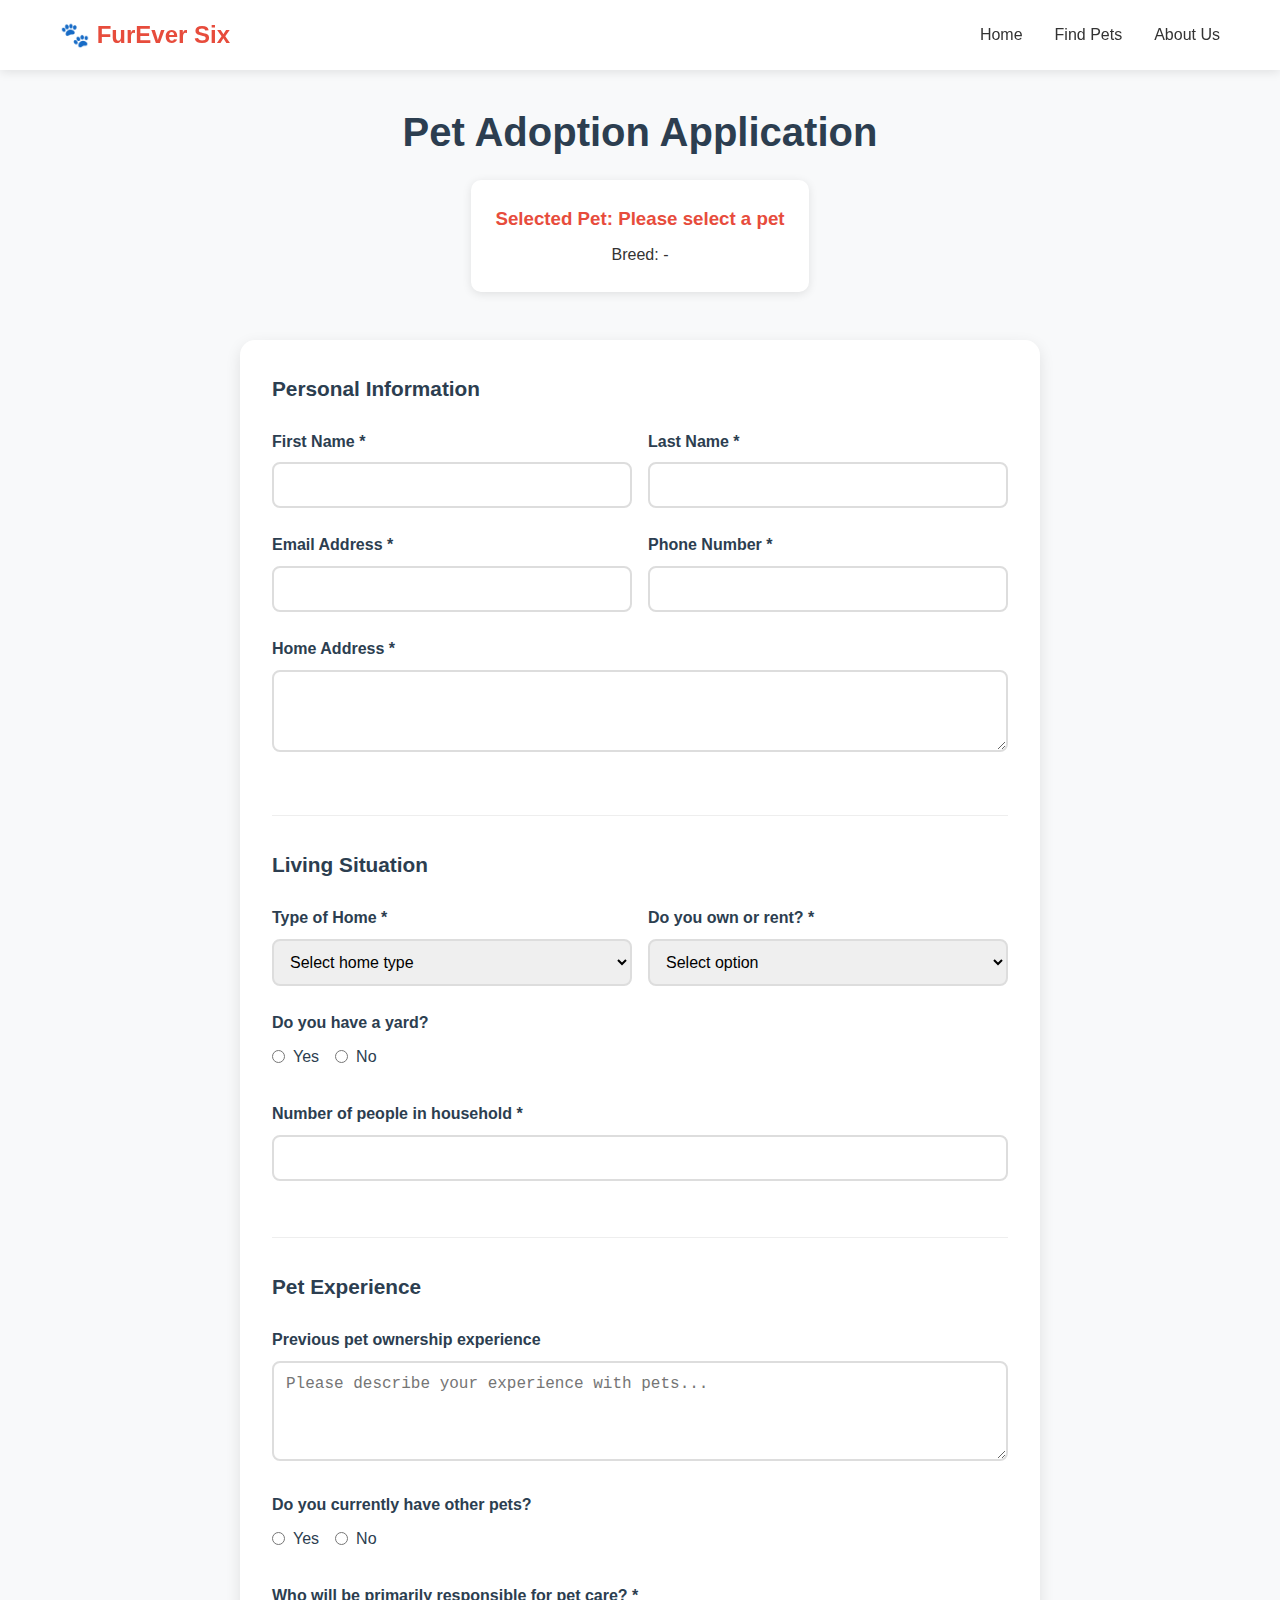
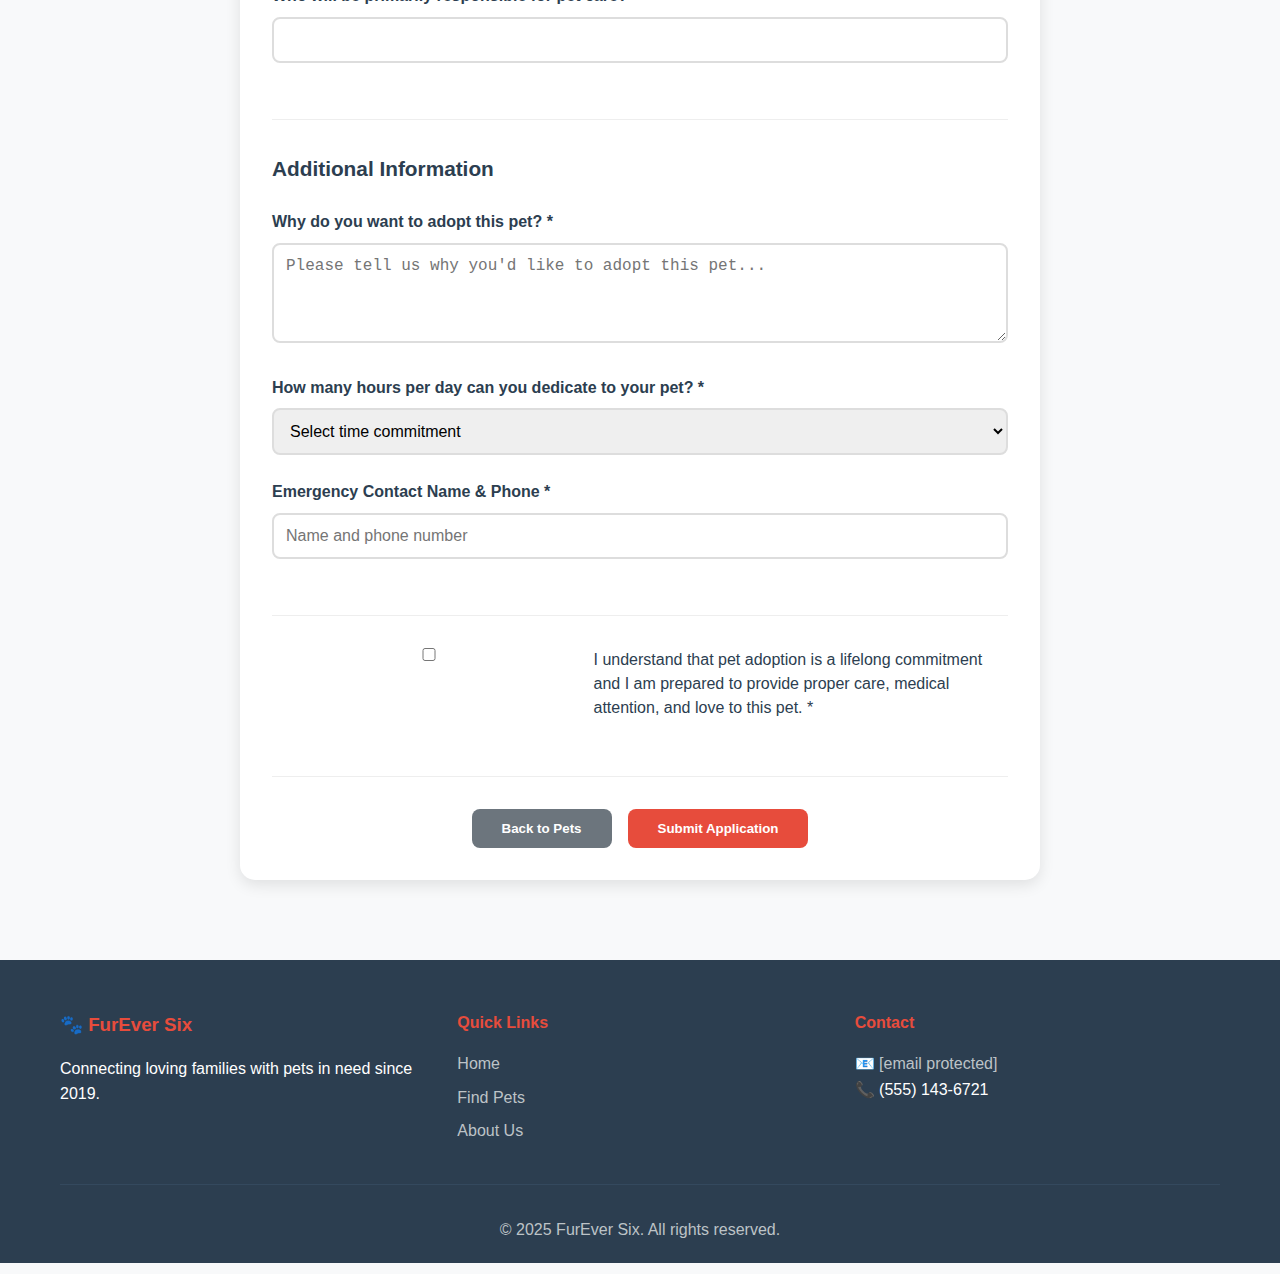
<file: adaption.html>
<!DOCTYPE html>
<html lang="en">

<head>
    <meta charset="UTF-8">
    <meta name="viewport" content="width=device-width, initial-scale=1.0">
    <title>Adoption Form - FurEver Six</title>
    <link rel="stylesheet" href="./adaption.css">
</head>

<body>
    <nav class="navbar">
        <div class="nav-container">
            <div class="nav-logo">
                <h2>🐾 FurEver Six</h2>
            </div>
            <ul class="nav-menu">
                <li class="nav-item">
                    <a href="main.html" class="nav-link">Home</a>
                </li>
                <li class="nav-item">
                    <a href="pet.html" class="nav-link">Find Pets</a>
                </li>
                <li class="nav-item">
                    <a href="about.html" class="nav-link">About Us</a>
                </li>
            </ul>
            <div class="hamburger">
                <span class="bar"></span>
                <span class="bar"></span>
                <span class="bar"></span>
            </div>
        </div>
    </nav>

    <section class="form-section">
        <div class="container">
            <div class="form-header">
                <h1>Pet Adoption Application</h1>
                <div id="pet-info" class="selected-pet">
                    <h3>Selected Pet: <span id="pet-name">Please select a pet</span></h3>
                    <p>Breed: <span id="pet-breed">-</span></p>
                </div>
            </div>

            <form id="adoption-form" class="adoption-form">
                <div class="form-section-group">
                    <h3>Personal Information</h3>
                    <div class="form-row">
                        <div class="form-group">
                            <label for="firstName">First Name *</label>
                            <input type="text" id="firstName" name="firstName" required>
                        </div>
                        <div class="form-group">
                            <label for="lastName">Last Name *</label>
                            <input type="text" id="lastName" name="lastName" required>
                        </div>
                    </div>
                    
                    <div class="form-row">
                        <div class="form-group">
                            <label for="email">Email Address *</label>
                            <input type="email" id="email" name="email" required>
                        </div>
                        <div class="form-group">
                            <label for="phone">Phone Number *</label>
                            <input type="tel" id="phone" name="phone" required>
                        </div>
                    </div>

                    <div class="form-group">
                        <label for="address">Home Address *</label>
                        <textarea id="address" name="address" rows="3" required></textarea>
                    </div>
                </div>

                <div class="form-section-group">
                    <h3>Living Situation</h3>
                    <div class="form-row">
                        <div class="form-group">
                            <label for="homeType">Type of Home *</label>
                            <select id="homeType" name="homeType" required>
                                <option value="">Select home type</option>
                                <option value="house">House</option>
                                <option value="apartment">Apartment</option>
                                <option value="condo">Condo</option>
                                <option value="other">Other</option>
                            </select>
                        </div>
                        <div class="form-group">
                            <label for="ownRent">Do you own or rent? *</label>
                            <select id="ownRent" name="ownRent" required>
                                <option value="">Select option</option>
                                <option value="own">Own</option>
                                <option value="rent">Rent</option>
                            </select>
                        </div>
                    </div>

                    <div class="form-group">
                        <label for="yard">Do you have a yard?</label>
                        <div class="radio-group">
                            <label><input type="radio" name="yard" value="yes"> Yes</label>
                            <label><input type="radio" name="yard" value="no"> No</label>
                        </div>
                    </div>

                    <div class="form-group">
                        <label for="householdMembers">Number of people in household *</label>
                        <input type="number" id="householdMembers" name="householdMembers" min="1" required>
                    </div>
                </div>

                <div class="form-section-group">
                    <h3>Pet Experience</h3>
                    <div class="form-group">
                        <label for="petExperience">Previous pet ownership experience</label>
                        <textarea id="petExperience" name="petExperience" rows="4" placeholder="Please describe your experience with pets..."></textarea>
                    </div>

                    <div class="form-group">
                        <label for="currentPets">Do you currently have other pets?</label>
                        <div class="radio-group">
                            <label><input type="radio" name="currentPets" value="yes"> Yes</label>
                            <label><input type="radio" name="currentPets" value="no"> No</label>
                        </div>
                    </div>

                    <div class="form-group">
                        <label for="petCare">Who will be primarily responsible for pet care? *</label>
                        <input type="text" id="petCare" name="petCare" required>
                    </div>
                </div>

                <div class="form-section-group">
                    <h3>Additional Information</h3>
                    <div class="form-group">
                        <label for="reason">Why do you want to adopt this pet? *</label>
                        <textarea id="reason" name="reason" rows="4" required placeholder="Please tell us why you'd like to adopt this pet..."></textarea>
                    </div>

                    <div class="form-group">
                        <label for="timeCommitment">How many hours per day can you dedicate to your pet? *</label>
                        <select id="timeCommitment" name="timeCommitment" required>
                            <option value="">Select time commitment</option>
                            <option value="1-2">1-2 hours</option>
                            <option value="3-4">3-4 hours</option>
                            <option value="5-6">5-6 hours</option>
                            <option value="7+">7+ hours</option>
                        </select>
                    </div>

                    <div class="form-group">
                        <label for="emergencyContact">Emergency Contact Name & Phone *</label>
                        <input type="text" id="emergencyContact" name="emergencyContact" required placeholder="Name and phone number">
                    </div>
                </div>

                <div class="form-section-group">
                    <div class="form-group checkbox-group">
                        <label>
                            <input type="checkbox" id="agreement" name="agreement" required>
                            I understand that pet adoption is a lifelong commitment and I am prepared to provide proper care, medical attention, and love to this pet. *
                        </label>
                    </div>
                </div>

                <div class="form-actions">
                    <button type="button" class="btn-secondary" onclick="goBack()">Back to Pets</button>
                    <button type="submit" class="btn-primary">Submit Application</button>
                </div>
            </form>
        </div>
    </section>

    <div id="success-modal" class="modal">
        <div class="modal-content">
            <h2>🎉 Application Submitted!</h2>
            <p>Thank you for your interest in adopting <span id="modal-pet-name"></span>!</p>
            <p>We'll review your application and contact you within 2-3 business days.</p>
            <button onclick="closeModal()" class="btn-primary">Close</button>
        </div>
    </div>

    <footer class="footer">
        <div class="container">
            <div class="footer-content">
                <div class="footer-section">
                    <h3>🐾 FurEver Six</h3>
                    <p>Connecting loving families with pets in need since 2019.</p>
                </div>
                <div class="footer-section">
                    <h4>Quick Links</h4>
                    <ul>
                        <li><a href="main.html">Home</a></li>
                        <li><a href="pet.html">Find Pets</a></li>
                        <li><a href="about.html">About Us</a></li>
                    </ul>
                </div>
                <div class="footer-section">
                    <h4>Contact</h4>
                    <p>📧 <a href="/cdn-cgi/l/email-protection" class="__cf_email__" data-cfemail="375e59515877475640445659535f52564543441954585a">[email&#160;protected]</a></p>
                    <p>📞 (555) 143-6721</p>
                </div>
            </div>
            <div class="footer-bottom">
                <p>&copy; 2025 FurEver Six. All rights reserved.</p>
            </div>
        </div>
    </footer>

<script src="main.js"></script>
</body>

</html>
</file>
<file: adaption.css>
* {
    margin: 0;
    padding: 0;
    box-sizing: border-box;
}

body {
    font-family: 'Segoe UI', Tahoma, Geneva, Verdana, sans-serif;
    line-height: 1.6;
    color: #333;
    background-color: #f8f9fa;
}

.container {
    max-width: 1200px;
    margin: 0 auto;
    padding: 0 20px;
}

.navbar {
    background: #fff;
    box-shadow: 0 2px 10px rgba(0,0,0,0.1);
    position: fixed;
    top: 0;
    width: 100%;
    z-index: 1000;
}

.nav-container {
    max-width: 1200px;
    margin: 0 auto;
    padding: 0 20px;
    display: flex;
    justify-content: space-between;
    align-items: center;
    height: 70px;
}

.nav-logo h2 {
    color: #e74c3c;
    font-size: 1.5rem;
}

.nav-menu {
    display: flex;
    list-style: none;
    gap: 2rem;
}

.nav-link {
    text-decoration: none;
    color: #333;
    font-weight: 500;
    transition: color 0.3s ease;
    position: relative;
}

.nav-link:hover,
.nav-link.active {
    color: #e74c3c;
}

.nav-link.active::after {
    content: '';
    position: absolute;
    bottom: -5px;
    left: 0;
    width: 100%;
    height: 2px;
    background: #e74c3c;
}

.hamburger {
    display: none;
    flex-direction: column;
    cursor: pointer;
}

.bar {
    width: 25px;
    height: 3px;
    background: #333;
    margin: 3px 0;
    transition: 0.3s;
}

.hero {
    display: flex;
    align-items: center;
    min-height: 100vh;
    padding: 100px 20px 50px;
    background: linear-gradient(135deg, #667eea 0%, #764ba2 100%);
    color: white;
}

.hero-content {
    max-width: 1200px;
    margin: 0 auto;
    display: grid;
    grid-template-columns: 1fr 1fr;
    gap: 3rem;
    align-items: center;
}

.hero-content h1 {
    font-size: 3rem;
    margin-bottom: 1rem;
    line-height: 1.2;
}

.hero-content p {
    font-size: 1.2rem;
    margin-bottom: 2rem;
    opacity: 0.9;
}

.cta-button {
    display: inline-block;
    background: #e74c3c;
    color: white;
    padding: 15px 30px;
    text-decoration: none;
    border-radius: 50px;
    font-weight: 600;
    transition: all 0.3s ease;
    box-shadow: 0 4px 15px rgba(231, 76, 60, 0.3);
}

.cta-button:hover {
    background: #c0392b;
    transform: translateY(-2px);
    box-shadow: 0 6px 20px rgba(231, 76, 60, 0.4);
}

.hero-image img {
    width: 100%;
    border-radius: 20px;
    box-shadow: 0 10px 30px rgba(0,0,0,0.3);
}

.features {
    padding: 80px 20px;
    background: white;
}

.features h2 {
    text-align: center;
    font-size: 2.5rem;
    margin-bottom: 3rem;
    color: #2c3e50;
}

.features-grid {
    display: grid;
    grid-template-columns: repeat(auto-fit, minmax(300px, 1fr));
    gap: 2rem;
}

.feature-card {
    text-align: center;
    padding: 2rem;
    border-radius: 15px;
    background: #f8f9fa;
    transition: transform 0.3s ease, box-shadow 0.3s ease;
}

.feature-card:hover {
    transform: translateY(-5px);
    box-shadow: 0 10px 25px rgba(0,0,0,0.1);
}

.feature-icon {
    font-size: 3rem;
    margin-bottom: 1rem;
}

.feature-card h3 {
    font-size: 1.5rem;
    margin-bottom: 1rem;
    color: #2c3e50;
}

.stats {
    padding: 60px 20px;
    background: #2c3e50;
    color: white;
}

.stats-grid {
    display: grid;
    grid-template-columns: repeat(auto-fit, minmax(200px, 1fr));
    gap: 2rem;
    text-align: center;
}

.stat-item h3 {
    font-size: 3rem;
    color: #e74c3c;
    margin-bottom: 0.5rem;
}

.stat-item p {
    font-size: 1.1rem;
    opacity: 0.9;
}

.pets-section {
    padding: 100px 20px 80px;
    background: white;
}

.pets-section h1 {
    text-align: center;
    font-size: 2.5rem;
    margin-bottom: 1rem;
    color: #2c3e50;
}

.section-subtitle {
    text-align: center;
    font-size: 1.2rem;
    color: #666;
    margin-bottom: 3rem;
}
.category-tabs {
    display: flex;
    justify-content: center;
    gap: 1rem;
    margin-bottom: 3rem;
    flex-wrap: wrap;
}

.tab-button {
    padding: 12px 24px;
    border: 2px solid #e74c3c;
    background: transparent;
    color: #e74c3c;
    border-radius: 25px;
    cursor: pointer;
    font-weight: 600;
    transition: all 0.3s ease;
}

.tab-button.active,
.tab-button:hover {
    background: #e74c3c;
    color: white;
}
.pets-grid {
    display: grid;
    grid-template-columns: repeat(auto-fit, minmax(300px, 1fr));
    gap: 2rem;
}

.pet-card {
    background: white;
    border-radius: 15px;
    overflow: hidden;
    box-shadow: 0 5px 15px rgba(0,0,0,0.1);
    transition: all 0.3s ease;
}

.pet-card:hover {
    transform: translateY(-5px);
    box-shadow: 0 10px 25px rgba(0,0,0,0.15);
}

.pet-card img {
    width: 100%;
    height: 250px;
    object-fit: cover;
}

.pet-info {
    padding: 1.5rem;
}

.pet-info h3 {
    font-size: 1.5rem;
    margin-bottom: 0.5rem;
    color: #2c3e50;
}

.pet-breed {
    color: #e74c3c;
    font-weight: 600;
    margin-bottom: 1rem;
}

.pet-description {
    color: #666;
    margin-bottom: 1.5rem;
    line-height: 1.5;
}

.adopt-btn {
    width: 100%;
    padding: 12px;
    background: #e74c3c;
    color: white;
    border: none;
    border-radius: 8px;
    font-weight: 600;
    cursor: pointer;
    transition: background 0.3s ease;
}

.adopt-btn:hover {
    background: #c0392b;
}

.form-section {
    padding: 100px 20px 80px;
    background: #f8f9fa;
}

.form-header {
    text-align: center;
    margin-bottom: 3rem;
}

.form-header h1 {
    font-size: 2.5rem;
    color: #2c3e50;
    margin-bottom: 1rem;
}

.selected-pet {
    background: white;
    padding: 1.5rem;
    border-radius: 10px;
    box-shadow: 0 2px 10px rgba(0,0,0,0.1);
    display: inline-block;
}

.selected-pet h3 {
    color: #e74c3c;
    margin-bottom: 0.5rem;
}

.adoption-form {
    background: white;
    padding: 2rem;
    border-radius: 15px;
    box-shadow: 0 5px 15px rgba(0,0,0,0.1);
    max-width: 800px;
    margin: 0 auto;
}

.form-section-group {
    margin-bottom: 2rem;
    padding-bottom: 2rem;
    border-bottom: 1px solid #eee;
}

.form-section-group:last-child {
    border-bottom: none;
}

.form-section-group h3 {
    color: #2c3e50;
    margin-bottom: 1.5rem;
    font-size: 1.3rem;
}

.form-row {
    display: grid;
    grid-template-columns: 1fr 1fr;
    gap: 1rem;
}

.form-group {
    margin-bottom: 1.5rem;
}

.form-group label {
    display: block;
    margin-bottom: 0.5rem;
    font-weight: 600;
    color: #2c3e50;
}

.form-group input,
.form-group select,
.form-group textarea {
    width: 100%;
    padding: 12px;
    border: 2px solid #ddd;
    border-radius: 8px;
    font-size: 1rem;
    transition: border-color 0.3s ease;
}

.form-group input:focus,
.form-group select:focus,
.form-group textarea:focus {
    outline: none;
    border-color: #e74c3c;
}

.radio-group {
    display: flex;
    gap: 1rem;
    margin-top: 0.5rem;
}

.radio-group label {
    display: flex;
    align-items: center;
    gap: 0.5rem;
    font-weight: normal;
}

.checkbox-group label {
    display: flex;
    align-items: flex-start;
    gap: 0.5rem;
    font-weight: normal;
    line-height: 1.5;
}

.form-actions {
    display: flex;
    gap: 1rem;
    justify-content: center;
    margin-top: 2rem;
}

.btn-primary,
.btn-secondary {
    padding: 12px 30px;
    border: none;
    border-radius: 8px;
    font-weight: 600;
    cursor: pointer;
    transition: all 0.3s ease;
}

.btn-primary {
    background: #e74c3c;
    color: white;
}

.btn-primary:hover {
    background: #c0392b;
}

.btn-secondary {
    background: #6c757d;
    color: white;
}

.btn-secondary:hover {
    background: #5a6268;
}

.modal {
    display: none;
    position: fixed;
    z-index: 2000;
    left: 0;
    top: 0;
    width: 100%;
    height: 100%;
    background-color: rgba(0,0,0,0.5);
}

.modal-content {
    background-color: white;
    margin: 15% auto;
    padding: 2rem;
    border-radius: 15px;
    width: 90%;
    max-width: 500px;
    text-align: center;
}

.modal-content h2 {
    color: #e74c3c;
    margin-bottom: 1rem;
}

.modal-content p {
    margin-bottom: 1rem;
    color: #666;
}
.about-hero {
    padding: 120px 20px 80px;
    background: linear-gradient(135deg, #667eea 0%, #764ba2 100%);
    color: white;
    text-align: center;
}

.about-hero h1 {
    font-size: 3rem;
    margin-bottom: 1rem;
}

.hero-subtitle {
    font-size: 1.2rem;
    opacity: 0.9;
}

.mission {
    padding: 80px 20px;
    background: white;
}

.mission-content {
    display: grid;
    grid-template-columns: 1fr 1fr;
    gap: 3rem;
    align-items: center;
}

.mission-text h2 {
    font-size: 2.5rem;
    color: #2c3e50;
    margin-bottom: 1.5rem;
}

.mission-text p {
    font-size: 1.1rem;
    line-height: 1.7;
    color: #666;
    margin-bottom: 1.5rem;
}

.mission-image img {
    width: 100%;
    border-radius: 15px;
    box-shadow: 0 10px 25px rgba(0,0,0,0.1);
}

.team {
    padding: 80px 20px;
    background: #f8f9fa;
}

.team h2 {
    text-align: center;
    font-size: 2.5rem;
    color: #2c3e50;
    margin-bottom: 1rem;
}

.team-grid {
    display: grid;
    grid-template-columns: repeat(auto-fit, minmax(350px, 1fr));
    gap: 2rem;
    margin-top: 3rem;
}

.team-member {
    background: white;
    border-radius: 15px;
    padding: 2rem;
    box-shadow: 0 5px 15px rgba(0,0,0,0.1);
    text-align: center;
    transition: transform 0.3s ease;
}

.team-member:hover {
    transform: translateY(-5px);
}

.team-member img {
    width: 120px;
    height: 120px;
    border-radius: 50%;
    object-fit: cover;
    margin-bottom: 1.5rem;
    border: 4px solid #e74c3c;
}

.member-info h3 {
    font-size: 1.5rem;
    color: #2c3e50;
    margin-bottom: 0.5rem;
}

.member-role {
    color: #e74c3c;
    font-weight: 600;
    margin-bottom: 1rem;
}

.member-bio {
    color: #666;
    line-height: 1.6;
    margin-bottom: 1.5rem;
}

.member-contact p {
    font-size: 0.9rem;
    color: #666;
    margin-bottom: 0.5rem;
}

.values {
    padding: 80px 20px;
    background: white;
}

.values h2 {
    text-align: center;
    font-size: 2.5rem;
    color: #2c3e50;
    margin-bottom: 3rem;
}

.values-grid {
    display: grid;
    grid-template-columns: repeat(auto-fit, minmax(250px, 1fr));
    gap: 2rem;
}

.value-card {
    text-align: center;
    padding: 2rem;
    border-radius: 15px;
    background: #f8f9fa;
    transition: transform 0.3s ease;
}

.value-card:hover {
    transform: translateY(-5px);
}

.value-icon {
    font-size: 3rem;
    margin-bottom: 1rem;
}

.value-card h3 {
    font-size: 1.5rem;
    color: #2c3e50;
    margin-bottom: 1rem;
}

.value-card p {
    color: #666;
    line-height: 1.6;
}

.about-stats {
    padding: 80px 20px;
    background: #2c3e50;
    color: white;
}

.about-stats h2 {
    text-align: center;
    font-size: 2.5rem;
    margin-bottom: 3rem;
}

.footer {
    background: #2c3e50;
    color: white;
    padding: 50px 20px 20px;
}

.footer-content {
    display: grid;
    grid-template-columns: repeat(auto-fit, minmax(250px, 1fr));
    gap: 2rem;
    margin-bottom: 2rem;
}

.footer-section h3,
.footer-section h4 {
    margin-bottom: 1rem;
    color: #e74c3c;
}

.footer-section ul {
    list-style: none;
}

.footer-section ul li {
    margin-bottom: 0.5rem;
}

.footer-section a {
    color: #bdc3c7;
    text-decoration: none;
    transition: color 0.3s ease;
}

.footer-section a:hover {
    color: white;
}

.footer-bottom {
    text-align: center;
    padding-top: 2rem;
    border-top: 1px solid #34495e;
    color: #bdc3c7;
}

@media (max-width: 768px) {
    .hamburger {
        display: flex;
    }
    
    .nav-menu {
        position: fixed;
        left: -100%;
        top: 70px;
        flex-direction: column;
        background-color: white;
        width: 100%;
        text-align: center;
        transition: 0.3s;
        box-shadow: 0 10px 27px rgba(0,0,0,0.05);
        padding: 2rem 0;
    }
    
    .nav-menu.active {
        left: 0;
    }
    
    .hero-content {
        grid-template-columns: 1fr;
        text-align: center;
    }
    
    .hero-content h1 {
        font-size: 2rem;
    }
    
    .mission-content {
        grid-template-columns: 1fr;
    }
    
    .form-row {
        grid-template-columns: 1fr;
    }
    
    .form-actions {
        flex-direction: column;
    }
    
    .category-tabs {
        justify-content: center;
    }
    
    .tab-button {
        font-size: 0.9rem;
        padding: 10px 20px;
    }
    
    .pets-grid {
        grid-template-columns: 1fr;
    }
    
    .team-grid {
        grid-template-columns: 1fr;
    }
}

@media (max-width: 480px) {
    .hero-content h1 {
        font-size: 1.8rem;
    }
    
    .features h2,
    .team h2,
    .values h2 {
        font-size: 2rem;
    }
    
    .about-hero h1 {
        font-size: 2rem;
    }
    
    .mission-text h2 {
        font-size: 2rem;
    }
}

.pet-card {
    transition: all 0.3s ease;
}

.pet-card.hidden {
    display: none;
}

@keyframes fadeIn {
    from {
        opacity: 0;
        transform: translateY(20px);
    }
    to {
        opacity: 1;
        transform: translateY(0);
    }
}

.pet-card {
    animation: fadeIn 0.5s ease forwards;
}
</file>
